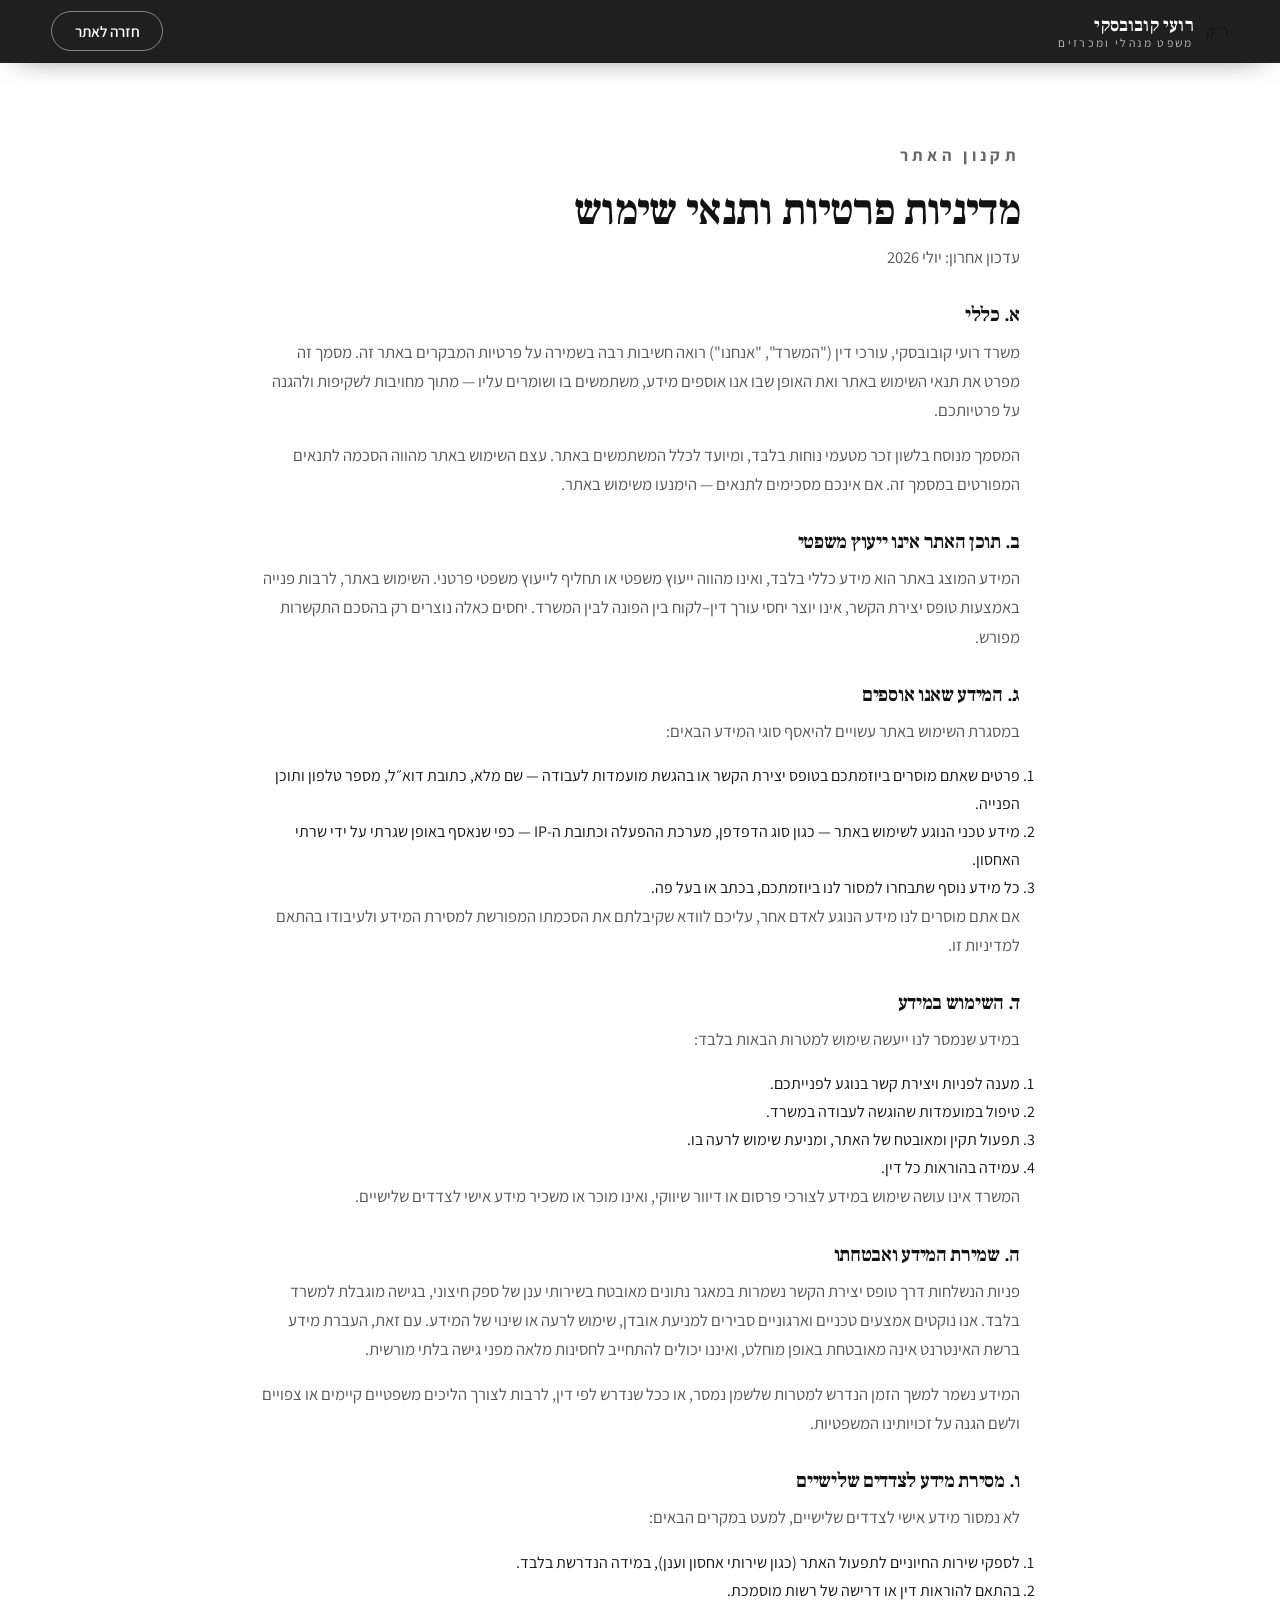
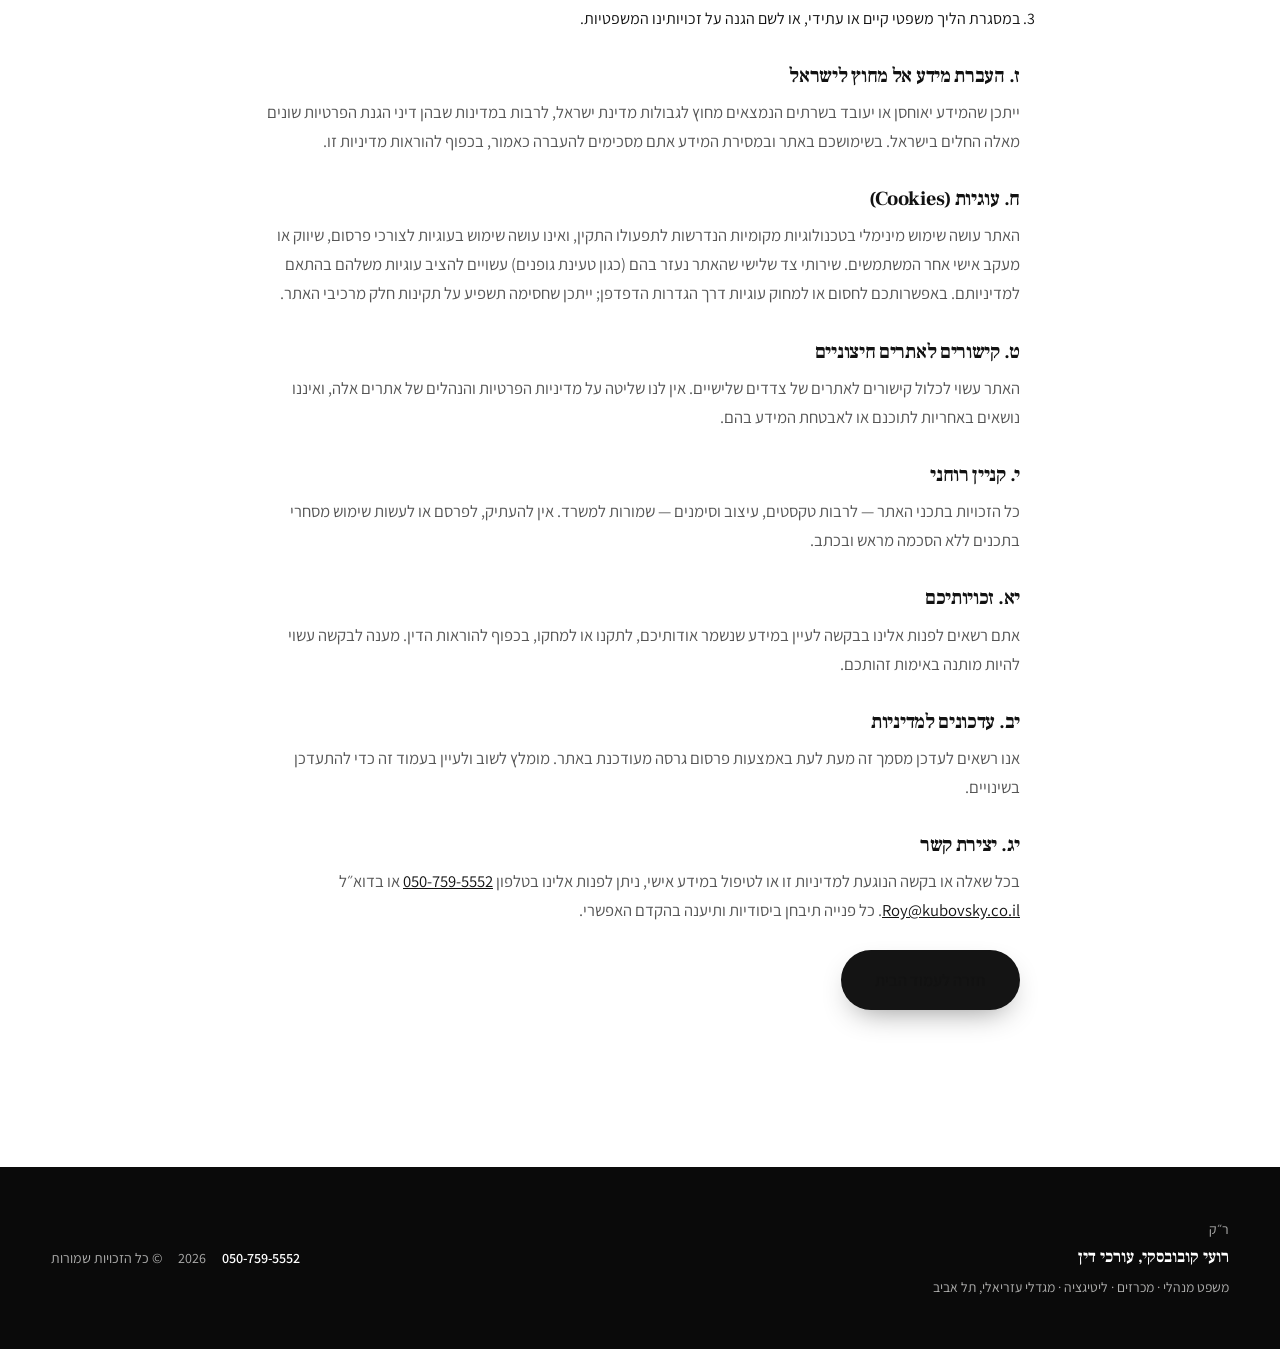
<file: privacy.html>
<!DOCTYPE html>
<html lang="he" dir="rtl">
<head>
  <meta charset="UTF-8" />
  <meta name="viewport" content="width=device-width, initial-scale=1.0" />
  <title>מדיניות פרטיות ותקנון — רועי קובובסקי, עורכי דין</title>
  <meta name="description" content="תקנון האתר ומדיניות הפרטיות של משרד רועי קובובסקי, עורכי דין." />
  <meta name="theme-color" content="#0a2540" />
  <meta name="robots" content="noindex" />

  <link rel="preconnect" href="https://fonts.googleapis.com" />
  <link rel="preconnect" href="https://fonts.gstatic.com" crossorigin />
  <link href="https://fonts.googleapis.com/css2?family=Frank+Ruhl+Libre:wght@400;500;700;900&family=Assistant:wght@300;400;500;600;700&display=swap" rel="stylesheet" />

  <link rel="icon" href="data:image/svg+xml,%3Csvg xmlns='http://www.w3.org/2000/svg' viewBox='0 0 64 64'%3E%3Crect width='64' height='64' rx='12' fill='%230a2540'/%3E%3Ctext x='50%25' y='54%25' font-family='Georgia,serif' font-size='30' fill='%23ffffff' text-anchor='middle' dominant-baseline='middle'%3E%D7%A8%D7%A7%3C/text%3E%3C/svg%3E" />

  <link rel="stylesheet" href="styles.css" />
</head>
<body class="legal-body">

  <!-- ===== Navigation ===== -->
  <header class="site-header scrolled">
    <div class="wrap nav-inner">
      <a href="index.html" class="brand" aria-label="רועי קובובסקי, עריכת דין — לעמוד הבית">
        <span class="brand-mark">ר״ק</span>
        <span class="brand-text">
          <strong>רועי קובובסקי</strong>
          <em>משפט מנהלי ומכרזים</em>
        </span>
      </a>
      <nav class="nav-links legal-nav" aria-label="ניווט">
        <a href="index.html" class="nav-cta">חזרה לאתר</a>
      </nav>
    </div>
  </header>

  <main class="section legal">
    <div class="wrap legal-wrap">
      <p class="eyebrow">תקנון האתר</p>
      <h1>מדיניות פרטיות ותנאי שימוש</h1>
      <p class="legal-updated">עדכון אחרון: יולי 2026</p>

      <h2>א. כללי</h2>
      <p>
        משרד רועי קובובסקי, עורכי דין ("המשרד", "אנחנו") רואה חשיבות רבה בשמירה על
        פרטיות המבקרים באתר זה. מסמך זה מפרט את תנאי השימוש באתר ואת האופן שבו אנו
        אוספים מידע, משתמשים בו ושומרים עליו — מתוך מחויבות לשקיפות ולהגנה על פרטיותכם.
      </p>
      <p>
        המסמך מנוסח בלשון זכר מטעמי נוחות בלבד, ומיועד לכלל המשתמשים באתר. עצם השימוש
        באתר מהווה הסכמה לתנאים המפורטים במסמך זה. אם אינכם מסכימים לתנאים — הימנעו
        משימוש באתר.
      </p>

      <h2>ב. תוכן האתר אינו ייעוץ משפטי</h2>
      <p>
        המידע המוצג באתר הוא מידע כללי בלבד, ואינו מהווה ייעוץ משפטי או תחליף לייעוץ
        משפטי פרטני. השימוש באתר, לרבות פנייה באמצעות טופס יצירת הקשר, אינו יוצר יחסי
        עורך דין–לקוח בין הפונה לבין המשרד. יחסים כאלה נוצרים רק בהסכם התקשרות מפורש.
      </p>

      <h2>ג. המידע שאנו אוספים</h2>
      <p>במסגרת השימוש באתר עשויים להיאסף סוגי המידע הבאים:</p>
      <ol>
        <li>פרטים שאתם מוסרים ביוזמתכם בטופס יצירת הקשר או בהגשת מועמדות לעבודה — שם מלא, כתובת דוא״ל, מספר טלפון ותוכן הפנייה.</li>
        <li>מידע טכני הנוגע לשימוש באתר — כגון סוג הדפדפן, מערכת ההפעלה וכתובת ה-IP — כפי שנאסף באופן שגרתי על ידי שרתי האחסון.</li>
        <li>כל מידע נוסף שתבחרו למסור לנו ביוזמתכם, בכתב או בעל פה.</li>
      </ol>
      <p>
        אם אתם מוסרים לנו מידע הנוגע לאדם אחר, עליכם לוודא שקיבלתם את הסכמתו המפורשת
        למסירת המידע ולעיבודו בהתאם למדיניות זו.
      </p>

      <h2>ד. השימוש במידע</h2>
      <p>במידע שנמסר לנו ייעשה שימוש למטרות הבאות בלבד:</p>
      <ol>
        <li>מענה לפניות ויצירת קשר בנוגע לפנייתכם.</li>
        <li>טיפול במועמדות שהוגשה לעבודה במשרד.</li>
        <li>תפעול תקין ומאובטח של האתר, ומניעת שימוש לרעה בו.</li>
        <li>עמידה בהוראות כל דין.</li>
      </ol>
      <p>המשרד אינו עושה שימוש במידע לצורכי פרסום או דיוור שיווקי, ואינו מוכר או משכיר מידע אישי לצדדים שלישיים.</p>

      <h2>ה. שמירת המידע ואבטחתו</h2>
      <p>
        פניות הנשלחות דרך טופס יצירת הקשר נשמרות במאגר נתונים מאובטח בשירותי ענן של
        ספק חיצוני, בגישה מוגבלת למשרד בלבד. אנו נוקטים אמצעים טכניים וארגוניים
        סבירים למניעת אובדן, שימוש לרעה או שינוי של המידע. עם זאת, העברת מידע ברשת
        האינטרנט אינה מאובטחת באופן מוחלט, ואיננו יכולים להתחייב לחסינות מלאה מפני
        גישה בלתי מורשית.
      </p>
      <p>
        המידע נשמר למשך הזמן הנדרש למטרות שלשמן נמסר, או ככל שנדרש לפי דין, לרבות
        לצורך הליכים משפטיים קיימים או צפויים ולשם הגנה על זכויותינו המשפטיות.
      </p>

      <h2>ו. מסירת מידע לצדדים שלישיים</h2>
      <p>לא נמסור מידע אישי לצדדים שלישיים, למעט במקרים הבאים:</p>
      <ol>
        <li>לספקי שירות החיוניים לתפעול האתר (כגון שירותי אחסון וענן), במידה הנדרשת בלבד.</li>
        <li>בהתאם להוראות דין או דרישה של רשות מוסמכת.</li>
        <li>במסגרת הליך משפטי קיים או עתידי, או לשם הגנה על זכויותינו המשפטיות.</li>
      </ol>

      <h2>ז. העברת מידע אל מחוץ לישראל</h2>
      <p>
        ייתכן שהמידע יאוחסן או יעובד בשרתים הנמצאים מחוץ לגבולות מדינת ישראל, לרבות
        במדינות שבהן דיני הגנת הפרטיות שונים מאלה החלים בישראל. בשימושכם באתר
        ובמסירת המידע אתם מסכימים להעברה כאמור, בכפוף להוראות מדיניות זו.
      </p>

      <h2>ח. עוגיות (Cookies)</h2>
      <p>
        האתר עושה שימוש מינימלי בטכנולוגיות מקומיות הנדרשות לתפעולו התקין, ואינו
        עושה שימוש בעוגיות לצורכי פרסום, שיווק או מעקב אישי אחר המשתמשים. שירותי צד
        שלישי שהאתר נעזר בהם (כגון טעינת גופנים) עשויים להציב עוגיות משלהם בהתאם
        למדיניותם. באפשרותכם לחסום או למחוק עוגיות דרך הגדרות הדפדפן; ייתכן שחסימה
        תשפיע על תקינות חלק מרכיבי האתר.
      </p>

      <h2>ט. קישורים לאתרים חיצוניים</h2>
      <p>
        האתר עשוי לכלול קישורים לאתרים של צדדים שלישיים. אין לנו שליטה על מדיניות
        הפרטיות והנהלים של אתרים אלה, ואיננו נושאים באחריות לתוכנם או לאבטחת המידע בהם.
      </p>

      <h2>י. קניין רוחני</h2>
      <p>
        כל הזכויות בתכני האתר — לרבות טקסטים, עיצוב וסימנים — שמורות למשרד. אין
        להעתיק, לפרסם או לעשות שימוש מסחרי בתכנים ללא הסכמה מראש ובכתב.
      </p>

      <h2>יא. זכויותיכם</h2>
      <p>
        אתם רשאים לפנות אלינו בבקשה לעיין במידע שנשמר אודותיכם, לתקנו או למחקו,
        בכפוף להוראות הדין. מענה לבקשה עשוי להיות מותנה באימות זהותכם.
      </p>

      <h2>יב. עדכונים למדיניות</h2>
      <p>
        אנו רשאים לעדכן מסמך זה מעת לעת באמצעות פרסום גרסה מעודכנת באתר. מומלץ לשוב
        ולעיין בעמוד זה כדי להתעדכן בשינויים.
      </p>

      <h2>יג. יצירת קשר</h2>
      <p>
        בכל שאלה או בקשה הנוגעת למדיניות זו או לטיפול במידע אישי, ניתן לפנות אלינו
        בטלפון <a href="tel:+972507595552">050-759-5552</a> או בדוא״ל
        <a href="mailto:Roy@kubovsky.co.il">Roy@kubovsky.co.il</a>. כל פנייה תיבחן
        ביסודיות ותיענה בהקדם האפשרי.
      </p>

      <p class="legal-back"><a href="index.html" class="btn btn-primary">חזרה לעמוד הבית</a></p>
    </div>
  </main>

  <!-- ===== Footer ===== -->
  <footer class="site-footer">
    <div class="wrap footer-inner">
      <div class="footer-brand">
        <span class="brand-mark">ר״ק</span>
        <div>
          <strong>רועי קובובסקי, עורכי דין</strong>
          <span>משפט מנהלי · מכרזים · ליטיגציה · מגדלי עזריאלי, תל אביב</span>
        </div>
      </div>
      <div class="footer-legal">
        <a href="tel:+972507595552">050-759-5552</a>
        <span id="year"></span> © כל הזכויות שמורות
      </div>
    </div>
  </footer>

  <script>
    var y = document.getElementById("year");
    if (y) y.textContent = new Date().getFullYear();
  </script>
</body>
</html>
</file>
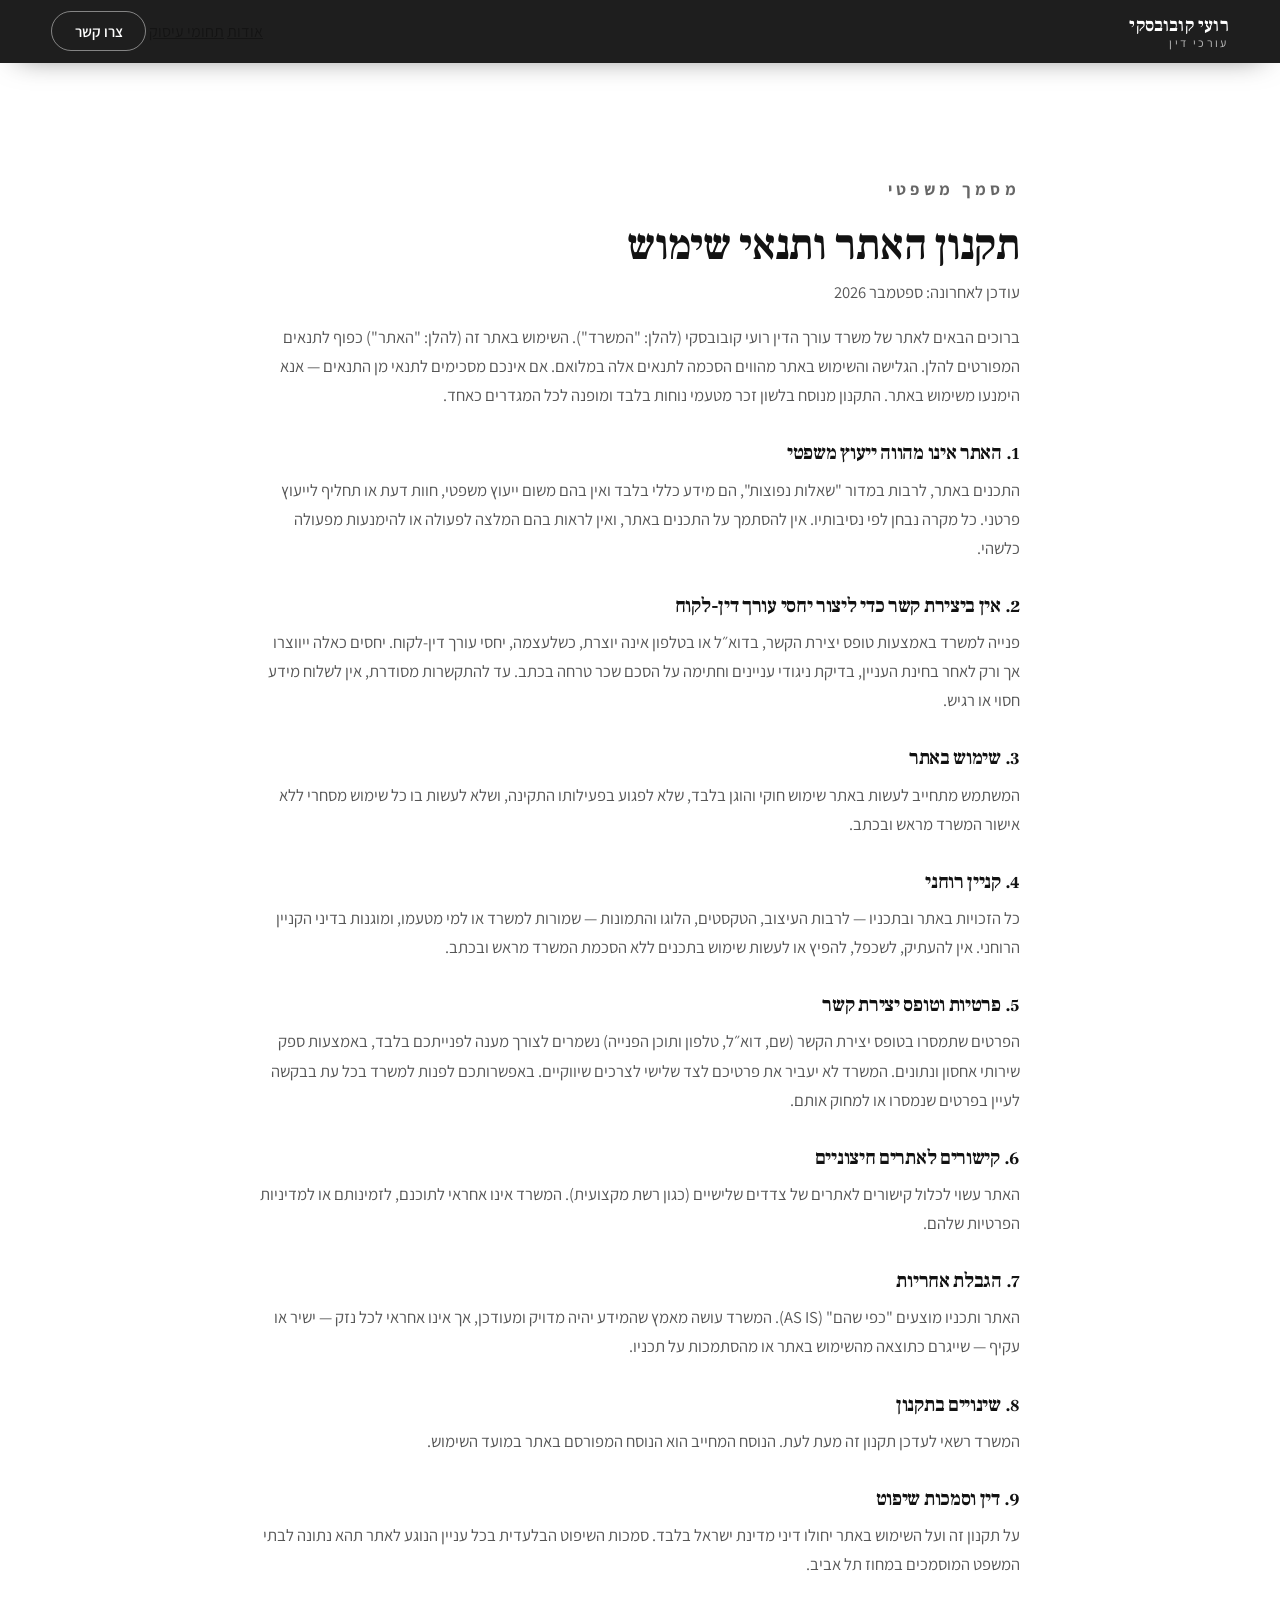
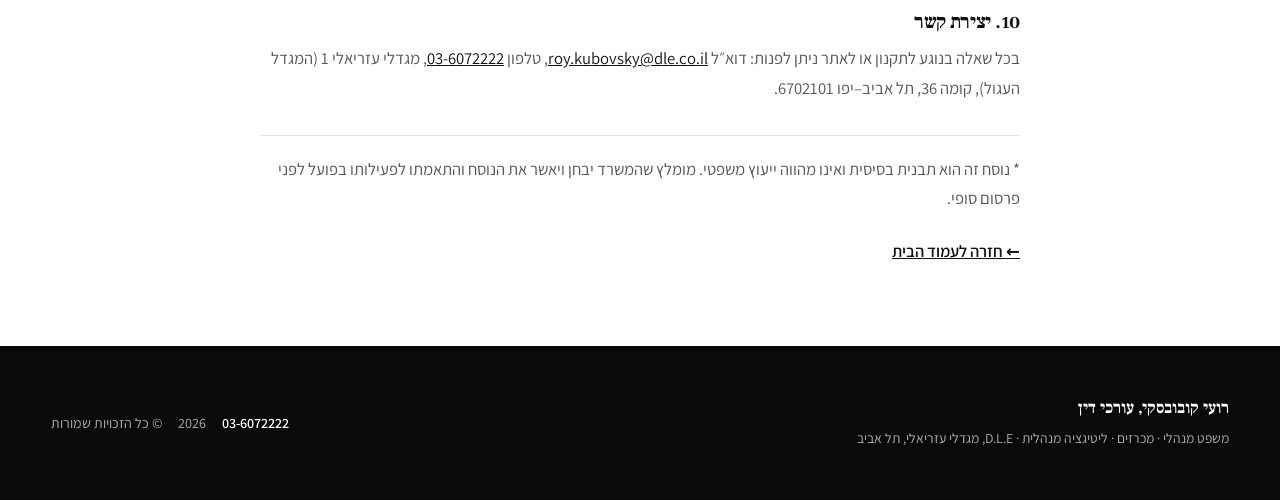
<file: terms.html>
<!DOCTYPE html>
<html lang="he" dir="rtl">
<head>
  <meta charset="UTF-8" />
  <meta name="viewport" content="width=device-width, initial-scale=1.0" />
  <title>תקנון האתר — רועי קובובסקי, עורכי דין</title>
  <meta name="description" content="תקנון האתר ותנאי השימוש — משרד עו״ד רועי קובובסקי." />
  <meta name="theme-color" content="#111111" />
  <meta name="robots" content="noindex" />

  <link rel="preconnect" href="https://fonts.googleapis.com" />
  <link rel="preconnect" href="https://fonts.gstatic.com" crossorigin />
  <link href="https://fonts.googleapis.com/css2?family=Frank+Ruhl+Libre:wght@400;500;700;900&family=Assistant:wght@300;400;500;600;700&display=swap" rel="stylesheet" />
  <link rel="icon" href="data:image/svg+xml,%3Csvg xmlns='http://www.w3.org/2000/svg' viewBox='0 0 64 64'%3E%3Crect width='64' height='64' rx='14' fill='%23111111'/%3E%3Crect x='12' y='12' width='40' height='40' rx='8' fill='none' stroke='%23ffffff' stroke-width='2'/%3E%3C/svg%3E" />
  <link rel="stylesheet" href="styles.css" />
</head>
<body>

  <header class="site-header scrolled" id="siteHeader" style="position:sticky">
    <div class="wrap nav-inner">
      <a href="index.html#top" class="brand" aria-label="רועי קובובסקי, עורכי דין — לעמוד הבית">
        <span class="brand-text">
          <strong>רועי קובובסקי</strong>
          <em>עורכי דין</em>
        </span>
      </a>
      <nav class="nav-links" aria-label="ניווט">
        <a href="index.html#about">אודות</a>
        <a href="index.html#practice">תחומי עיסוק</a>
        <a href="index.html#contact" class="nav-cta">צרו קשר</a>
      </nav>
    </div>
  </header>

  <main class="legal">
    <div class="wrap legal-wrap">
      <p class="eyebrow">מסמך משפטי</p>
      <h1>תקנון האתר ותנאי שימוש</h1>
      <p class="legal-updated">עודכן לאחרונה: ספטמבר 2026</p>

      <p>
        ברוכים הבאים לאתר של משרד עורך הדין רועי קובובסקי (להלן: "המשרד"). השימוש באתר
        זה (להלן: "האתר") כפוף לתנאים המפורטים להלן. הגלישה והשימוש באתר מהווים הסכמה
        לתנאים אלה במלואם. אם אינכם מסכימים לתנאי מן התנאים — אנא הימנעו משימוש באתר.
        התקנון מנוסח בלשון זכר מטעמי נוחות בלבד ומופנה לכל המגדרים כאחד.
      </p>

      <h2>1. האתר אינו מהווה ייעוץ משפטי</h2>
      <p>
        התכנים באתר, לרבות במדור "שאלות נפוצות", הם מידע כללי בלבד ואין בהם משום ייעוץ
        משפטי, חוות דעת או תחליף לייעוץ פרטני. כל מקרה נבחן לפי נסיבותיו. אין להסתמך על
        התכנים באתר, ואין לראות בהם המלצה לפעולה או להימנעות מפעולה כלשהי.
      </p>

      <h2>2. אין ביצירת קשר כדי ליצור יחסי עורך דין-לקוח</h2>
      <p>
        פנייה למשרד באמצעות טופס יצירת הקשר, בדוא״ל או בטלפון אינה יוצרת, כשלעצמה, יחסי
        עורך דין-לקוח. יחסים כאלה ייווצרו אך ורק לאחר בחינת העניין, בדיקת ניגודי עניינים
        וחתימה על הסכם שכר טרחה בכתב. עד להתקשרות מסודרת, אין לשלוח מידע חסוי או רגיש.
      </p>

      <h2>3. שימוש באתר</h2>
      <p>
        המשתמש מתחייב לעשות באתר שימוש חוקי והוגן בלבד, שלא לפגוע בפעילותו התקינה, ושלא
        לעשות בו כל שימוש מסחרי ללא אישור המשרד מראש ובכתב.
      </p>

      <h2>4. קניין רוחני</h2>
      <p>
        כל הזכויות באתר ובתכניו — לרבות העיצוב, הטקסטים, הלוגו והתמונות — שמורות למשרד או
        למי מטעמו, ומוגנות בדיני הקניין הרוחני. אין להעתיק, לשכפל, להפיץ או לעשות שימוש
        בתכנים ללא הסכמת המשרד מראש ובכתב.
      </p>

      <h2>5. פרטיות וטופס יצירת קשר</h2>
      <p>
        הפרטים שתמסרו בטופס יצירת הקשר (שם, דוא״ל, טלפון ותוכן הפנייה) נשמרים לצורך מענה
        לפנייתכם בלבד, באמצעות ספק שירותי אחסון ונתונים. המשרד לא יעביר את פרטיכם לצד
        שלישי לצרכים שיווקיים. באפשרותכם לפנות למשרד בכל עת בבקשה לעיין בפרטים שנמסרו או
        למחוק אותם.
      </p>

      <h2>6. קישורים לאתרים חיצוניים</h2>
      <p>
        האתר עשוי לכלול קישורים לאתרים של צדדים שלישיים (כגון רשת מקצועית). המשרד אינו
        אחראי לתוכנם, לזמינותם או למדיניות הפרטיות שלהם.
      </p>

      <h2>7. הגבלת אחריות</h2>
      <p>
        האתר ותכניו מוצעים "כפי שהם" (AS IS). המשרד עושה מאמץ שהמידע יהיה מדויק ומעודכן,
        אך אינו אחראי לכל נזק — ישיר או עקיף — שייגרם כתוצאה מהשימוש באתר או מהסתמכות על
        תכניו.
      </p>

      <h2>8. שינויים בתקנון</h2>
      <p>
        המשרד רשאי לעדכן תקנון זה מעת לעת. הנוסח המחייב הוא הנוסח המפורסם באתר במועד השימוש.
      </p>

      <h2>9. דין וסמכות שיפוט</h2>
      <p>
        על תקנון זה ועל השימוש באתר יחולו דיני מדינת ישראל בלבד. סמכות השיפוט הבלעדית
        בכל עניין הנוגע לאתר תהא נתונה לבתי המשפט המוסמכים במחוז תל אביב.
      </p>

      <h2>10. יצירת קשר</h2>
      <p>
        בכל שאלה בנוגע לתקנון או לאתר ניתן לפנות: דוא״ל
        <a href="mailto:roy.kubovsky@dle.co.il">roy.kubovsky@dle.co.il</a>,
        טלפון <a href="tel:03-6072222">03-6072222</a>,
        מגדלי עזריאלי 1 (המגדל העגול), קומה 36, תל אביב–יפו 6702101.
      </p>

      <p class="legal-note">
        * נוסח זה הוא תבנית בסיסית ואינו מהווה ייעוץ משפטי. מומלץ שהמשרד יבחן ויאשר את
        הנוסח והתאמתו לפעילותו בפועל לפני פרסום סופי.
      </p>

      <p class="legal-back"><a href="index.html#top">← חזרה לעמוד הבית</a></p>
    </div>
  </main>

  <footer class="site-footer">
    <div class="wrap footer-inner">
      <div class="footer-brand">
        <div>
          <strong>רועי קובובסקי, עורכי דין</strong>
          <span>משפט מנהלי · מכרזים · ליטיגציה מנהלית · D.L.E, מגדלי עזריאלי, תל אביב</span>
        </div>
      </div>
      <div class="footer-legal">
        <a href="tel:03-6072222">03-6072222</a>
        <span id="year"></span> © כל הזכויות שמורות
      </div>
    </div>
  </footer>

  <script>document.getElementById("year").textContent = new Date().getFullYear();</script>
</body>
</html>
</file>
<file: styles.css>
/* =========================================================
   רועי קובובסקי, עורכי דין — עיצוב שחור-לבן, RTL
   ========================================================= */

:root {
  --ink:        #121212;   /* כמעט-שחור (רקעים כהים) */
  --ink-2:      #1d1d1d;
  --ink-soft:   #343434;
  --accent:     #141414;   /* אקסנט על רקע בהיר = שחור */
  --accent-deep:#000000;
  --accent-lite:#f0f0f0;   /* אקסנט על רקע כהה = לבן-אפור */
  --bg:         #f5f5f4;   /* רקע בהיר */
  --bg-2:       #e9e9e7;
  --paper:      #ffffff;
  --text:       #141414;
  --text-soft:  #565656;
  --line:       #e2e2e0;
  --radius:     14px;
  --radius-lg:  22px;
  --shadow:     0 18px 50px -20px rgba(0,0,0,.30);
  --shadow-sm:  0 8px 24px -14px rgba(0,0,0,.38);
  --maxw:       1180px;
  --serif:      "Frank Ruhl Libre", Georgia, "Times New Roman", serif;
  --sans:       "Assistant", system-ui, "Segoe UI", Arial, sans-serif;
  --ease:       cubic-bezier(.16, 1, .3, 1);
}

* { box-sizing: border-box; margin: 0; padding: 0; }
html { scroll-behavior: smooth; scroll-padding-top: 90px; }
body {
  font-family: var(--sans); color: var(--text); background: var(--bg);
  line-height: 1.75; -webkit-font-smoothing: antialiased; text-rendering: optimizeLegibility;
  overflow-x: hidden;
}
.wrap { width: min(var(--maxw), 92%); margin-inline: auto; }
h1, h2, h3 { font-family: var(--serif); font-weight: 700; line-height: 1.18; color: var(--ink); }
.section { padding: clamp(4.5rem, 9vw, 8rem) 0; }
.eyebrow { font-size: .82rem; letter-spacing: .22em; font-weight: 700; color: var(--accent-deep); margin-bottom: 1rem; }
.eyebrow.light { color: var(--accent-lite); }
.accent { color: var(--accent); }
a { color: inherit; }

/* focus */
a:focus-visible, button:focus-visible, input:focus-visible, textarea:focus-visible, summary:focus-visible {
  outline: 3px solid var(--accent-lite); outline-offset: 2px; border-radius: 6px;
}

/* ===== Buttons ===== */
.btn {
  display: inline-flex; align-items: center; justify-content: center; gap: .5rem;
  padding: .95rem 2.1rem; border-radius: 999px;
  font-family: var(--sans); font-weight: 600; font-size: 1.02rem;
  text-decoration: none; cursor: pointer; border: 1.5px solid transparent;
  transition: transform .2s ease, background .25s ease, color .25s ease, box-shadow .25s ease;
  white-space: nowrap;
}
.btn:active { transform: translateY(1px); }
.btn-primary { background: var(--accent); color: #fff; box-shadow: 0 12px 30px -12px rgba(0,0,0,.45); }
.btn-primary:hover { background: #000; transform: translateY(-2px); }
.btn-ghost { background: transparent; color: #fff; border-color: rgba(255,255,255,.35); }
.btn-ghost:hover { border-color: #fff; color: #fff; background: rgba(255,255,255,.08); }
.btn-block { width: 100%; }
/* כפתור ראשי על רקע כהה (Hero) — לבן על שחור */
.hero .btn-primary { background: #fff; color: #111; box-shadow: 0 14px 34px -14px rgba(0,0,0,.6); }
.hero .btn-primary:hover { background: #e4e4e4; }

/* ===== Scroll progress ===== */
.scroll-progress {
  position: fixed; inset-block-start: 0; inset-inline: 0; height: 2px; z-index: 200;
  background: #fff; transform: scaleX(0); transform-origin: right center;
  transition: transform .12s linear; mix-blend-mode: difference; pointer-events: none;
}

/* ===== Header ===== */
.site-header {
  position: fixed; inset-block-start: 0; inset-inline: 0; z-index: 120; padding: 1.5rem 0;
  transition: background .4s var(--ease), padding .4s var(--ease), transform .5s var(--ease), box-shadow .4s;
}
.site-header.scrolled { background: rgba(0,0,0,.88); backdrop-filter: blur(14px); padding: .85rem 0; box-shadow: 0 10px 30px -18px rgba(0,0,0,.6); }
.site-header.hide { transform: translateY(-110%); }
body.menu-open .site-header { background: transparent; box-shadow: none; transform: none; }
.nav-inner { display: flex; align-items: center; justify-content: space-between; gap: 1.5rem; }
.brand { display: flex; align-items: center; gap: .75rem; text-decoration: none; position: relative; z-index: 130; }
.brand-logo { height: 42px; width: auto; display: block; }
.brand-text { display: flex; flex-direction: column; line-height: 1.2; }
.brand-text strong { color: #fff; font-size: 1.15rem; font-family: var(--serif); letter-spacing: .01em; }
.brand-text em { color: var(--accent-lite); font-style: normal; font-size: .74rem; letter-spacing: .2em; opacity: .75; }

.nav-right { display: flex; align-items: center; gap: 1.1rem; position: relative; z-index: 130; }
.nav-cta {
  color: #fff; text-decoration: none; font-weight: 600; font-size: .95rem;
  border: 1px solid rgba(255,255,255,.45); padding: .55rem 1.4rem; border-radius: 999px;
  transition: background .3s var(--ease), color .3s var(--ease), border-color .3s var(--ease);
}
.nav-cta:hover { background: #fff; color: #111; border-color: #fff; }
body.menu-open .nav-cta { opacity: 0; pointer-events: none; transition: opacity .2s; }

/* כפתור התפריט */
.menu-btn {
  display: inline-flex; align-items: center; gap: .7rem;
  background: none; border: 0; cursor: pointer; padding: .4rem .2rem;
  font-family: var(--sans); font-weight: 600; font-size: .9rem; letter-spacing: .12em; color: #fff;
}
.menu-btn-label { opacity: .9; }
.menu-btn-bars { display: block; width: 26px; height: 12px; position: relative; }
.menu-btn-bars i {
  position: absolute; inset-inline: 0; height: 1.5px; background: #fff; display: block;
  transition: transform .45s var(--ease), width .45s var(--ease);
}
.menu-btn-bars i:nth-child(1) { top: 0; }
.menu-btn-bars i:nth-child(2) { bottom: 0; width: 70%; margin-inline-start: auto; }
.menu-btn:hover .menu-btn-bars i:nth-child(2) { width: 100%; }
body.menu-open .menu-btn-bars i:nth-child(1) { transform: translateY(5px) rotate(45deg); }
body.menu-open .menu-btn-bars i:nth-child(2) { width: 100%; transform: translateY(-5px) rotate(-45deg); }

/* ===== Fullscreen overlay menu ===== */
.overlay-menu { position: fixed; inset: 0; z-index: 110; visibility: hidden; pointer-events: none; }
.overlay-menu.open { visibility: visible; pointer-events: auto; }
.overlay-bg {
  position: absolute; inset: 0; background: #0a0a0a;
  clip-path: inset(0 0 100% 0); transition: clip-path .8s var(--ease);
}
.overlay-menu.open .overlay-bg { clip-path: inset(0 0 0 0); }
.overlay-inner {
  position: relative; height: 100%;
  display: flex; flex-direction: column; justify-content: center; gap: 3rem;
  padding-block: 8rem 4rem;
}
.overlay-nav { display: flex; flex-direction: column; gap: .3rem; }
.overlay-nav a {
  display: flex; align-items: baseline; gap: 1.2rem; text-decoration: none; color: #fff;
  padding-block: .35rem;
}
.ov-num { font-family: var(--sans); font-size: .78rem; letter-spacing: .18em; color: rgba(255,255,255,.4); min-width: 2.2rem; }
.ov-line { display: block; overflow: hidden; }
.ov-line > span {
  display: block; font-family: var(--serif); font-weight: 700;
  font-size: clamp(2.2rem, 7vw, 4.6rem); line-height: 1.12; letter-spacing: -.01em;
  transform: translateY(110%); transition: transform .85s var(--ease), opacity .6s var(--ease); opacity: 0;
}
.overlay-menu.open .ov-line > span { transform: none; opacity: 1; }
.overlay-menu.open .overlay-nav a:nth-child(1) .ov-line > span { transition-delay: .26s; }
.overlay-menu.open .overlay-nav a:nth-child(2) .ov-line > span { transition-delay: .34s; }
.overlay-menu.open .overlay-nav a:nth-child(3) .ov-line > span { transition-delay: .42s; }
.overlay-menu.open .overlay-nav a:nth-child(4) .ov-line > span { transition-delay: .50s; }
.overlay-nav a .ov-line > span { transition-property: transform, opacity, color; }
.overlay-nav a:hover .ov-line > span { color: var(--accent-lite); transform: translateX(-10px); }

.overlay-meta {
  display: grid; grid-template-columns: repeat(auto-fit, minmax(170px, 1fr)); gap: 1.4rem 2rem;
  border-top: 1px solid rgba(255,255,255,.14); padding-top: 2rem;
  opacity: 0; transform: translateY(18px); transition: opacity .7s var(--ease) .55s, transform .7s var(--ease) .55s;
}
.overlay-menu.open .overlay-meta { opacity: 1; transform: none; }
.ov-meta-item { display: flex; flex-direction: column; gap: .25rem; }
.ov-meta-item span { font-size: .74rem; letter-spacing: .16em; color: rgba(255,255,255,.45); }
.ov-meta-item a { color: #fff; text-decoration: none; font-size: 1.02rem; font-weight: 600; transition: opacity .25s; }
.ov-meta-item a:hover { opacity: .65; text-decoration: underline; text-underline-offset: 4px; }

body.menu-open { overflow: hidden; }

/* ===== Hero ===== */
.hero { position: relative; min-height: 100svh; display: flex; align-items: center; color: var(--bg); padding: 9rem 0 4rem; overflow: hidden; }
.hero-bg { position: absolute; inset: 0; z-index: 0;
  background:
    radial-gradient(120% 90% at 85% 0%, rgba(120,120,120,.22), transparent 55%),
    radial-gradient(90% 70% at 0% 100%, rgba(120,120,120,.10), transparent 50%),
    linear-gradient(160deg, #000 0%, var(--ink) 45%, var(--ink-2) 100%); }
.hero-bg::after { content: ""; position: absolute; inset: 0;
  background-image: linear-gradient(rgba(255,255,255,.035) 1px, transparent 1px), linear-gradient(90deg, rgba(255,255,255,.035) 1px, transparent 1px);
  background-size: 64px 64px;
  -webkit-mask-image: radial-gradient(120% 100% at 80% 0%, #000, transparent 70%); mask-image: radial-gradient(120% 100% at 80% 0%, #000, transparent 70%); }
.hero-inner { position: relative; z-index: 1; display: grid; grid-template-columns: 1.15fr .85fr; gap: clamp(2rem, 5vw, 4.5rem); align-items: center; }
.hero-copy { max-width: 640px; }
.hero .eyebrow { color: var(--accent-lite); }
.hero-title { color: #fff; font-size: clamp(2.4rem, 5.6vw, 4.3rem); font-weight: 900; line-height: 1.12; letter-spacing: -.01em; margin-bottom: 1.6rem; }
.hero-title .accent { color: var(--accent-lite); }
.hero-lead { font-size: clamp(1.05rem, 2vw, 1.28rem); color: rgba(245,245,244,.82); max-width: 640px; margin-bottom: 2.2rem; font-weight: 300; }
.hero-actions { display: flex; flex-wrap: wrap; gap: 1rem; margin-bottom: 3rem; }
.hero-stats { display: flex; flex-wrap: wrap; gap: 2.4rem; list-style: none; border-top: 1px solid rgba(255,255,255,.14); padding-top: 1.8rem; }
.hero-stats li { display: flex; flex-direction: column; }
.hero-stats strong { font-family: var(--serif); font-size: 1.25rem; color: #fff; }
.hero-stats span { font-size: .9rem; color: rgba(245,245,244,.6); }
/* hero photo */
.hero-figure { position: relative; margin: 0; justify-self: center; width: 100%; max-width: 380px; }
.hero-photo { position: relative; aspect-ratio: 4/5; border-radius: var(--radius-lg); overflow: hidden; background: linear-gradient(160deg, var(--ink-soft), var(--ink)); box-shadow: 0 40px 80px -30px rgba(0,0,0,.7); border: 1px solid rgba(255,255,255,.14); }
.hero-photo img { position: absolute; inset: 0; width: 100%; height: 100%; object-fit: cover; object-position: center 18%; z-index: 1; filter: grayscale(1) contrast(1.03); }
.hero-photo::after { content: ""; position: absolute; inset: 0; z-index: 2; background: linear-gradient(180deg, transparent 55%, rgba(0,0,0,.55) 100%); }
.hero-photo-mono { position: absolute; inset: 0; z-index: 0; }
.hero-figure::before { content: ""; position: absolute; inset-block: 26px -18px; inset-inline-start: -18px; width: 60%; border-radius: var(--radius-lg); border: 1px solid rgba(255,255,255,.25); z-index: -1; }
.hero-badge { position: absolute; z-index: 3; inset-block-end: -18px; inset-inline-start: 50%; transform: translateX(50%); background: rgba(0,0,0,.9); backdrop-filter: blur(8px); border: 1px solid rgba(255,255,255,.22); padding: .7rem 1.4rem; border-radius: 12px; display: flex; flex-direction: column; line-height: 1.35; white-space: nowrap; box-shadow: var(--shadow-sm); }
.hero-badge strong { color: #fff; font-family: var(--serif); font-size: 1.02rem; }
.hero-badge span { color: var(--accent-lite); font-size: .82rem; }

/* ===== Recognition ribbon ===== */
.recognition { background: var(--ink-2); border-block: 1px solid rgba(255,255,255,.12); }
.rec-inner { display: flex; align-items: center; justify-content: center; flex-wrap: wrap; gap: 1rem 2.4rem; padding: 1.6rem 0; }
.rec-item { display: flex; flex-direction: column; text-align: center; line-height: 1.3; }
.rec-item strong { font-family: var(--serif); font-size: 1.12rem; color: #fff; }
.rec-item span { font-size: .84rem; color: rgba(240,240,240,.68); }
.rec-sep { width: 1px; height: 34px; background: rgba(255,255,255,.2); }

/* ===== Section head ===== */
.section-head { max-width: 640px; margin-bottom: 3.2rem; }
.section-head h2 { font-size: clamp(2rem, 4vw, 2.9rem); margin-bottom: 1rem; }
.section-sub { color: var(--text-soft); font-size: 1.1rem; }

/* ===== About / profile ===== */
.about { background: var(--paper); }
.about-grid { display: grid; grid-template-columns: .82fr 1.18fr; gap: clamp(2rem, 5vw, 5rem); align-items: start; }
.about-portrait { position: relative; }
.portrait-frame { position: relative; aspect-ratio: 4/5; border-radius: var(--radius-lg); background: linear-gradient(160deg, var(--ink-2), var(--ink)); overflow: hidden; box-shadow: var(--shadow); }
.portrait-frame::before { content: ""; position: absolute; inset: 14px; border: 1px solid rgba(255,255,255,.25); border-radius: 16px; z-index: 2; pointer-events: none; }
.portrait-img { position: absolute; inset: 0; width: 100%; height: 100%; object-fit: cover; object-position: center 22%; z-index: 1; filter: grayscale(1) contrast(1.03); }
.portrait-mono { position: absolute; inset: 0; z-index: 0; }
.portrait-caption { position: absolute; inset-block-end: 22px; inset-inline-start: 22px; z-index: 3; background: rgba(0,0,0,.78); backdrop-filter: blur(6px); padding: .7rem 1.1rem; border-radius: 12px; display: flex; flex-direction: column; line-height: 1.3; }
.portrait-caption strong { color: #fff; font-family: var(--serif); }
.portrait-caption span { color: var(--accent-lite); font-size: .82rem; }
.contact-actions { display: flex; flex-wrap: wrap; gap: .6rem; margin-top: 1.1rem; }
.contact-actions a { display: inline-flex; align-items: center; gap: .4rem; font-size: .92rem; font-weight: 600; text-decoration: none; color: var(--ink); border: 1.5px solid var(--line); border-radius: 999px; padding: .5rem 1rem; transition: background .2s, color .2s, border-color .2s; }
.contact-actions a:hover { background: var(--ink); color: #fff; border-color: var(--ink); }
.contact-actions a span { font-size: .85rem; opacity: .8; }
.about-text h2 { font-size: clamp(1.7rem, 3.4vw, 2.5rem); margin-bottom: 1.4rem; }
.about-text p { color: var(--text-soft); margin-bottom: 1.15rem; font-size: 1.06rem; }
.profile-grid { display: grid; grid-template-columns: 1fr 1fr; gap: 1.4rem 2rem; margin-top: 2rem; border-top: 1px solid var(--line); padding-top: 1.8rem; }
.profile-block h3 { font-size: .82rem; letter-spacing: .12em; color: var(--text-soft); font-family: var(--sans); font-weight: 700; margin-bottom: .5rem; }
.profile-block p { color: var(--ink); font-size: 1rem; line-height: 1.6; }

/* ===== Practice cards ===== */
.practice { background: var(--bg); }
.cards { display: grid; grid-template-columns: repeat(3, 1fr); gap: 1.4rem; }
.cards-flagship { margin-bottom: 1.4rem; }
.cards-secondary { grid-template-columns: repeat(4, 1fr); gap: 1.1rem; }
.card { background: var(--paper); border: 1px solid var(--line); border-radius: var(--radius); padding: 2.1rem 1.8rem; transition: transform .28s, box-shadow .28s, border-color .28s; position: relative; overflow: hidden; }
.card::before { content: ""; position: absolute; inset-block-start: 0; inset-inline-start: 0; width: 0; height: 3px; background: var(--accent); transition: width .3s; }
.card:hover { transform: translateY(-6px); box-shadow: var(--shadow); border-color: transparent; }
.card:hover::before { width: 100%; }
.card-num { font-family: var(--serif); font-size: 1.05rem; color: var(--accent-deep); font-weight: 700; margin-bottom: .9rem; letter-spacing: .1em; }
.card h3 { font-size: 1.4rem; margin-bottom: .7rem; }
.card p { color: var(--text-soft); font-size: 1rem; }
.card-sm { padding: 1.5rem 1.4rem; }
.card-sm::before { display: none; }
.card-sm h3 { font-size: 1.15rem; margin-bottom: .5rem; }
.card-sm p { font-size: .95rem; }
.card-sm:hover { transform: translateY(-4px); }

/* ===== Approach ===== */
.approach { background: var(--paper); }
.approach-grid { display: grid; grid-template-columns: 1fr 1.15fr; gap: clamp(2rem, 5vw, 4.5rem); }
.approach-intro { position: sticky; top: 6rem; align-self: start; }
.approach-intro h2 { font-size: clamp(1.9rem, 3.6vw, 2.7rem); margin-bottom: 1.2rem; }
.approach-intro p { color: var(--text-soft); font-size: 1.08rem; margin-bottom: 1.8rem; }
.approach-list { list-style: none; display: grid; gap: 1.2rem; }
.approach-list li { display: flex; gap: 1.2rem; padding: 1.6rem 1.7rem; background: var(--bg); border-radius: var(--radius); border: 1px solid var(--line); }
.approach-ic { color: var(--accent); font-size: 1.1rem; margin-top: .35rem; flex-shrink: 0; }
.approach-list h3 { font-size: 1.25rem; margin-bottom: .35rem; }
.approach-list p { color: var(--text-soft); font-size: 1rem; }

/* ===== FAQ ===== */
.faq { background: var(--bg); }
.faq-wrap { max-width: 820px; margin-inline: auto; }
.faq-list { display: grid; gap: .85rem; }
.faq-item { background: var(--paper); border: 1px solid var(--line); border-radius: var(--radius); overflow: hidden; transition: border-color .2s, box-shadow .2s; }
.faq-item[open] { border-color: rgba(0,0,0,.35); box-shadow: var(--shadow-sm); }
.faq-item summary { list-style: none; cursor: pointer; padding: 1.15rem 1.4rem; font-weight: 600; font-size: 1.08rem; color: var(--ink); display: flex; align-items: center; justify-content: space-between; gap: 1rem; }
.faq-item summary::-webkit-details-marker { display: none; }
.faq-item summary::after { content: "+"; font-size: 1.5rem; color: var(--accent); font-weight: 400; transition: transform .25s; line-height: 1; }
.faq-item[open] summary::after { transform: rotate(45deg); }
.faq-a { padding: 0 1.4rem 1.25rem; color: var(--text-soft); font-size: 1.02rem; line-height: 1.7; }

/* ===== Contact ===== */
.contact { background: var(--bg); }
.contact-grid { display: grid; grid-template-columns: 1fr 1.1fr; gap: clamp(2rem, 5vw, 4.5rem); align-items: start; }
.contact-info h2 { font-size: clamp(2rem, 4vw, 2.9rem); margin-bottom: 1rem; }
.contact-sub { color: var(--text-soft); font-size: 1.1rem; }
.contact-list { list-style: none; display: grid; gap: 1.1rem; margin: 2.2rem 0 1.6rem; }
.contact-list li { display: flex; gap: 1rem; align-items: flex-start; }
.contact-ic { display: grid; place-items: center; flex-shrink: 0; width: 48px; height: 48px; border-radius: 12px; background: var(--ink); color: #fff; font-size: 1.05rem; font-weight: 700; }
.contact-k { display: block; font-size: .82rem; color: var(--text-soft); letter-spacing: .05em; margin-bottom: .1rem; }
.contact-v { display: block; font-size: 1.12rem; font-weight: 700; color: var(--ink); text-decoration: none; font-family: var(--serif); }
a.contact-v:hover { color: #000; text-decoration: underline; }
.contact-v-sm { font-size: .98rem; font-family: var(--sans); font-weight: 600; color: var(--text-soft); margin-top: .1rem; }
.contact-note { color: var(--text-soft); font-size: .96rem; border-top: 1px solid var(--line); padding-top: 1.2rem; }
.contact-form-wrap { background: var(--paper); border-radius: var(--radius-lg); padding: clamp(1.6rem, 3vw, 2.6rem); box-shadow: var(--shadow); border: 1px solid var(--line); }
.field { margin-bottom: 1.2rem; }
.field-row { display: grid; grid-template-columns: 1fr 1fr; gap: 1rem; }
.field label { display: block; font-weight: 600; margin-bottom: .5rem; color: var(--ink); font-size: .98rem; }
.req { color: var(--accent-deep); }
.field input, .field textarea { width: 100%; padding: .85rem 1rem; border: 1.5px solid var(--line); border-radius: 11px; font-family: var(--sans); font-size: 1rem; color: var(--text); background: var(--bg); transition: border-color .2s, background .2s, box-shadow .2s; }
.field input::placeholder, .field textarea::placeholder { color: #9a9a9a; }
.field input:focus, .field textarea:focus { outline: none; border-color: var(--ink); background: #fff; box-shadow: 0 0 0 4px rgba(0,0,0,.08); }
.field textarea { resize: vertical; }
.form-status { margin-top: 1rem; font-weight: 600; font-size: .98rem; min-height: 1.2em; }
.form-status.ok { color: #1f7a4d; }
.form-status.err { color: #b23b3b; }
.form-fineprint { margin-top: 1rem; font-size: .82rem; color: var(--text-soft); line-height: 1.6; }
.form-fineprint a { color: var(--ink); }

/* ===== Floating call ===== */
.fab { position: fixed; z-index: 90; inset-block-end: 22px; inset-inline-start: 22px; display: inline-flex; align-items: center; gap: .55rem; background: #141414; color: #fff; padding: .85rem 1.35rem; border-radius: 999px; text-decoration: none; font-weight: 700; font-size: 1rem; box-shadow: 0 14px 34px -10px rgba(0,0,0,.55); transition: transform .2s, background .2s; }
.fab:hover { transform: translateY(-3px); background: #000; }
.fab-ic { font-size: 1.15rem; }

/* ===== Footer ===== */
.site-footer { background: #0a0a0a; color: rgba(245,245,244,.7); padding: 3rem 0; }
.footer-inner { display: flex; flex-wrap: wrap; gap: 1.6rem 2.5rem; align-items: center; justify-content: space-between; }
.footer-brand strong { display: block; color: #fff; font-family: var(--serif); font-size: 1.05rem; }
.footer-brand span { font-size: .86rem; }
.footer-nav { display: flex; gap: 1.6rem; flex-wrap: wrap; }
.footer-nav a { color: rgba(245,245,244,.75); text-decoration: none; font-size: .95rem; }
.footer-nav a:hover { color: #fff; }
.footer-legal { display: flex; gap: 1rem; align-items: center; font-size: .88rem; flex-wrap: wrap; }
.footer-legal a { color: #fff; text-decoration: none; font-weight: 600; }

/* ===== Legal page (terms) ===== */
.legal { background: var(--paper); padding: 7rem 0 4rem; min-height: 70vh; }
.legal-wrap { max-width: 760px; margin-inline: auto; }
.legal h1 { font-size: clamp(1.9rem, 4vw, 2.7rem); margin-bottom: .4rem; }
.legal h2 { font-size: 1.25rem; margin: 2rem 0 .6rem; }
.legal p { color: var(--text-soft); margin-bottom: 1rem; font-size: 1.04rem; }
.legal a { color: var(--ink); }
.legal-updated { color: #9a9a9a; font-size: .9rem; margin-bottom: 2rem; }
.legal-note { font-size: .9rem; color: #8a8a8a; border-top: 1px solid var(--line); padding-top: 1.2rem; margin-top: 2rem; }
.legal-back { margin-top: 1.5rem; }
.legal-back a { font-weight: 600; }

/* =========================================================
   מנוע אנימציות
   ========================================================= */

/* חשיפה בגלילה — עלייה רכה עם מדרוג */
.reveal {
  opacity: 0; transform: translateY(30px);
  transition: opacity .95s var(--ease), transform .95s var(--ease);
  transition-delay: calc(var(--i, 0) * 85ms);
  will-change: opacity, transform;
}
.reveal.in { opacity: 1; transform: none; }

/* כותרות — חשיפת "מסכה" מלמטה */
.rv-mask { display: block; overflow: hidden; }
.rv-mask-in {
  display: block; transform: translateY(105%);
  transition: transform 1.05s var(--ease);
}
.rv-mask.in .rv-mask-in { transform: none; }

/* תמונות — חשיפה בגזירה + זום עדין */
.rv-img { clip-path: inset(0 0 100% 0); transition: clip-path 1.15s var(--ease); }
.rv-img.in { clip-path: inset(0 0 0 0); }
.rv-img img { transform: scale(1.14); transition: transform 1.6s var(--ease); }
.rv-img.in img { transform: scale(1); }

/* אנימציית הפתיחה של ה-Hero */
.ha {
  opacity: 0; transform: translateY(28px);
  transition: opacity 1s var(--ease), transform 1s var(--ease);
  transition-delay: calc(var(--i, 0) * 95ms);
}
.hero.in .ha { opacity: 1; transform: none; }

/* שורות כותרת ראשית — מסכה לכל שורה */
.hero-title .mask { display: block; overflow: hidden; padding-block-end: .06em; }
.hero-title .mask > span {
  display: block; transform: translateY(110%);
  transition: transform 1.15s var(--ease);
  transition-delay: calc(var(--i, 0) * 95ms);
}
.hero.in .hero-title .mask > span { transform: none; }

/* פרלקסה — משתמשים ב-translate נפרד כדי לא להתנגש עם אנימציות transform */
.hero-figure { translate: 0 var(--py, 0); }
.portrait-img { translate: 0 var(--py, 0); }

/* קו תחתון נשלף בקישורים */
.contact-actions a, .footer-nav a { position: relative; }
.footer-nav a::after {
  content: ""; position: absolute; inset-block-end: -3px; inset-inline-start: 0;
  width: 100%; height: 1px; background: currentColor;
  transform: scaleX(0); transform-origin: right center;
  transition: transform .45s var(--ease);
}
.footer-nav a:hover::after { transform: scaleX(1); }

/* ===== Responsive ===== */
@media (max-width: 900px) {
  .nav-cta { display: none; }
  .menu-btn-label { display: none; }
  .overlay-inner { gap: 2.2rem; justify-content: flex-start; padding-block: 7rem 3rem; }
  .overlay-nav a { gap: .8rem; }
  .ov-num { min-width: 1.8rem; }
  .hero-inner { grid-template-columns: 1fr; }
  .hero { min-height: auto; padding-block-start: 8rem; }
  .hero-copy { max-width: none; }
  .hero-figure { max-width: 300px; margin-block: 2.5rem 1.5rem; }
  .hero-figure::before { display: none; }
  .about-grid, .approach-grid, .contact-grid { grid-template-columns: 1fr; }
  .approach-intro { position: static; }
  .cards { grid-template-columns: repeat(2, 1fr); }
  .cards-secondary { grid-template-columns: repeat(2, 1fr); }
  .about-portrait { max-width: 360px; }
  .rec-sep { display: none; }
  .rec-inner { gap: 1.1rem 1.8rem; }
}
@media (max-width: 560px) {
  .cards, .cards-secondary, .profile-grid, .field-row { grid-template-columns: 1fr; }
  .hero-actions { flex-direction: column; }
  .btn { width: 100%; }
  .rec-inner { flex-direction: column; gap: 1rem; }
  .fab { padding: 1rem; }
  .fab-text { display: none; }
}
@media (prefers-reduced-motion: reduce) {
  * { scroll-behavior: auto !important; }
  .reveal, .ha { opacity: 1 !important; transform: none !important; transition: none !important; }
  .rv-mask-in, .hero-title .mask > span { transform: none !important; transition: none !important; }
  .rv-img { clip-path: none !important; }
  .rv-img img, .portrait-img { transform: none !important; }
  .hero-figure { transform: none !important; }
}

/* מרווח בין שורות טלפון/נייד/פקס בפרטי הקשר */
.contact-k-mt { margin-top: .55rem; }

/* =========================================================
   ליטוש: טיפוגרפיה, מרחב ופרטים
   ========================================================= */
.section { padding: clamp(5.5rem, 11vw, 10rem) 0; }
.section-head { margin-bottom: clamp(2.8rem, 5vw, 4.2rem); max-width: 680px; }
h1, h2 { letter-spacing: -.015em; }
.section-head h2 { font-size: clamp(2.2rem, 4.6vw, 3.4rem); line-height: 1.1; }
.section-sub { font-size: 1.08rem; line-height: 1.85; color: var(--text-soft); }
.about-text p { font-size: 1.08rem; line-height: 1.9; }
.hero-title { font-size: clamp(2.5rem, 5.8vw, 4.6rem); line-height: 1.08; }
.hero-lead { line-height: 1.85; }
.eyebrow { font-size: .76rem; letter-spacing: .26em; opacity: .9; }

/* כרטיסים — מעבר עדין ומדויק יותר */
.card { transition: transform .5s var(--ease), box-shadow .5s var(--ease), border-color .5s var(--ease); }
.card:hover { transform: translateY(-8px); }
.card::before { transition: width .55s var(--ease); }
.card h3 { letter-spacing: -.01em; }

/* FAQ — נוחות קריאה */
.faq-item summary { padding: 1.35rem 1.5rem; font-size: 1.12rem; }
.faq-a { padding: 0 1.5rem 1.45rem; }
.faq-item { transition: border-color .35s var(--ease), box-shadow .35s var(--ease), transform .35s var(--ease); }
.faq-item[open] { transform: translateY(-2px); }

/* פרופיל */
.profile-block p { line-height: 1.7; }
.profile-grid { gap: 1.8rem 2.4rem; padding-top: 2.2rem; margin-top: 2.4rem; }

/* סרגל ההכרה — אווריריות */
.rec-inner { padding: 2rem 0; gap: 1.2rem 3rem; }

/* כפתורים — תחושה רכה */
.btn { transition: transform .35s var(--ease), background .35s var(--ease), color .35s var(--ease), box-shadow .35s var(--ease); }

/* טופס */
.field input, .field textarea { transition: border-color .3s var(--ease), background .3s var(--ease), box-shadow .3s var(--ease); }
</file>
